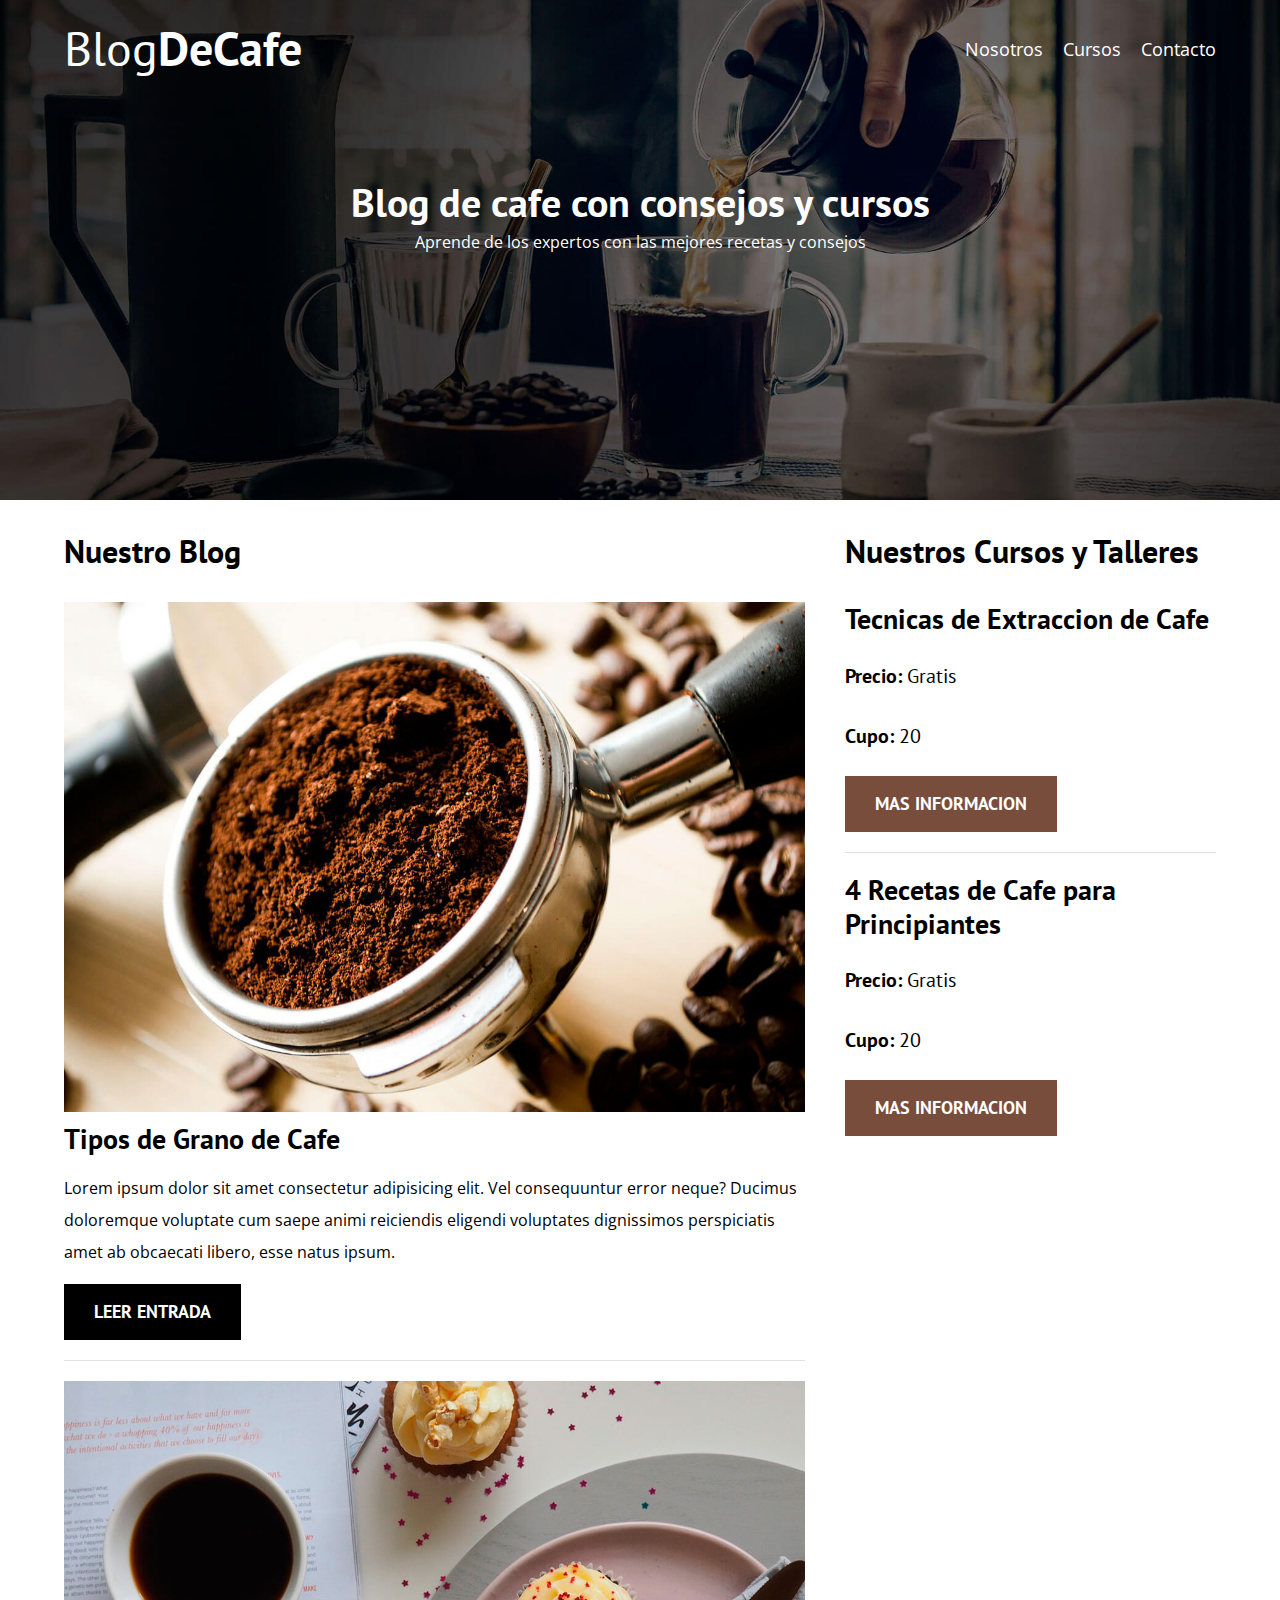
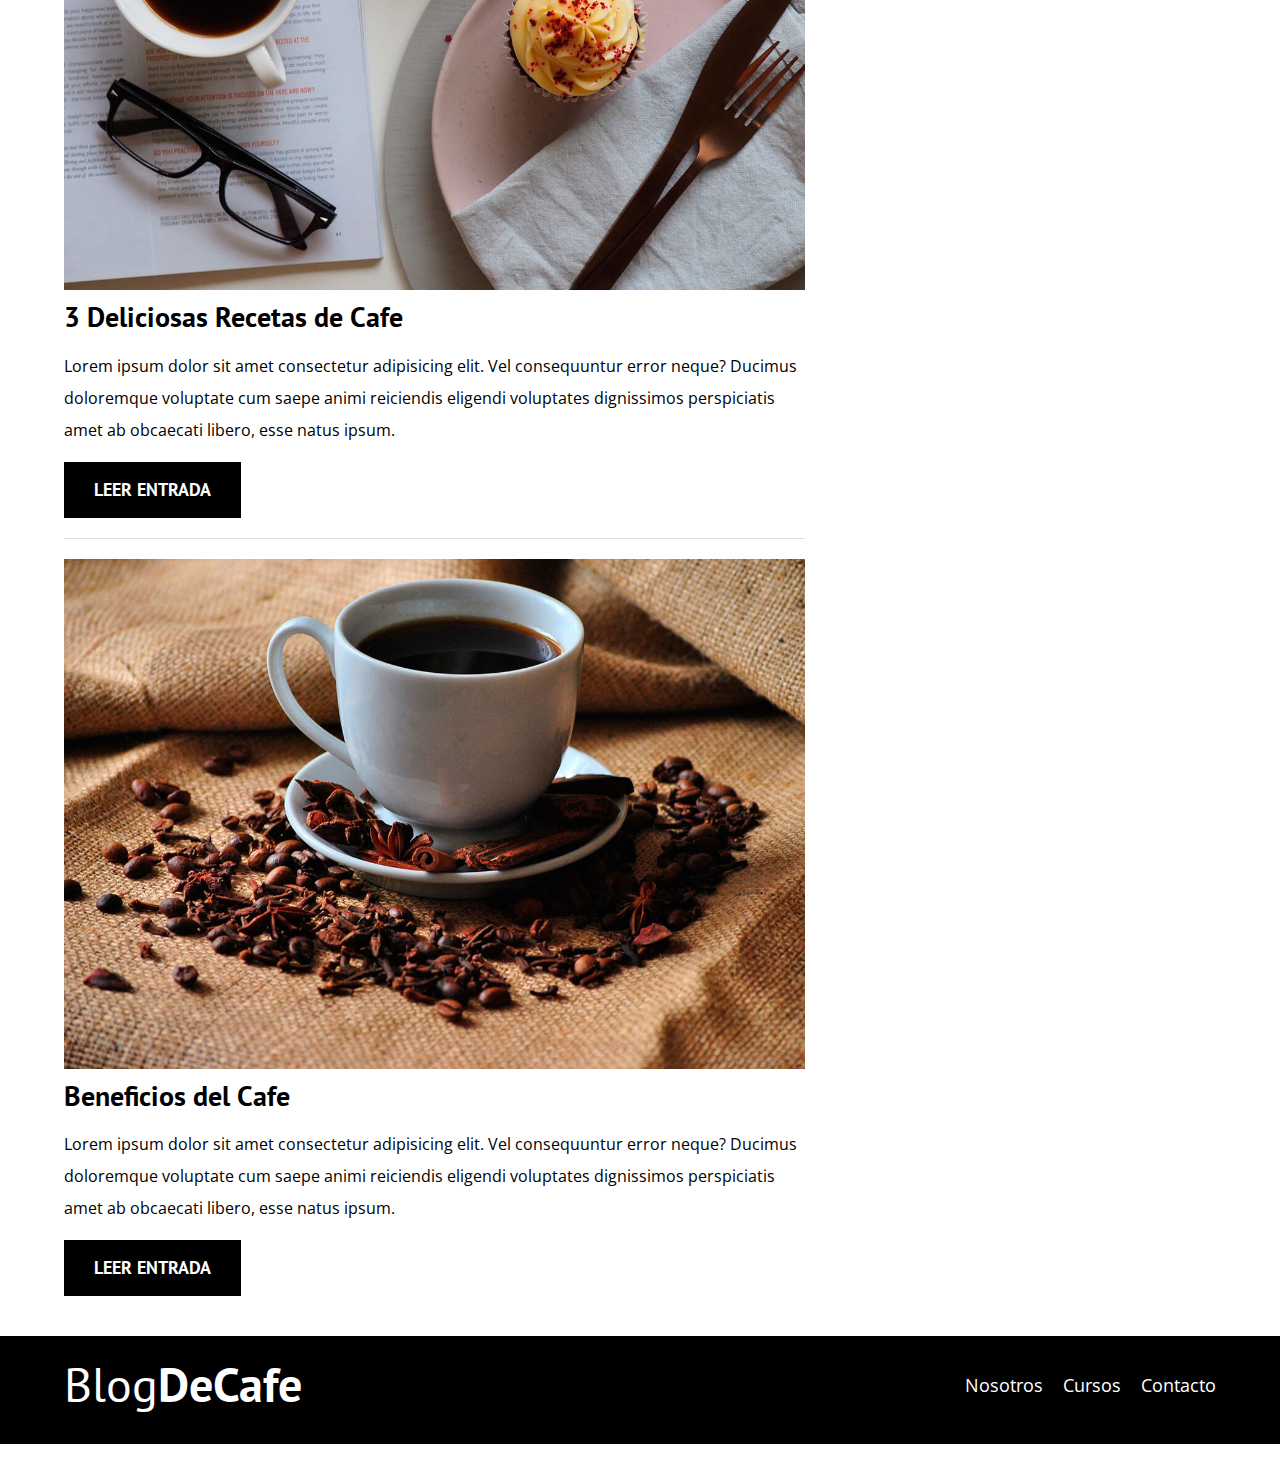
<file: index.html>
<!DOCTYPE html>
<html lang="en">
<head>
    <meta charset="UTF-8">
    <meta http-equiv="X-UA-Compatible" content="IE=edge">
    <meta name="viewport" content="width=device-width, initial-scale=1.0">
    <title>BlogDeCafe</title>
    <link rel="stylesheet" href="css/normalize.css">
    <link rel="preconnect" href="https://fonts.googleapis.com">
    <link rel="preconnect" href="https://fonts.gstatic.com" crossorigin>
    <link href="https://fonts.googleapis.com/css2?family=Open+Sans&family=PT+Sans:wght@400;700&display=swap" rel="stylesheet">
    <link rel="stylesheet" href="css/style.css">
</head>
<body>
    <header class="header">

        <div class="contenedor">
            <div class="barra">
                <a class="logo" href="index.html">
                    <h1 class="logo_nombre no-margin centrar-texto">Blog<span class="logo__bold">DeCafe</span></h1>
                </a>

                <nav class="navegacion">
                    <a href="nosotros.html" class="navegacion__enlace">Nosotros</a>
                    <a href="cursos.html" class="navegacion__enlace">Cursos</a>
                    <a href="contacto.html" class="navegacion__enlace">Contacto</a>
                </nav>
            </div>
        </div>

        <div class="header__texto">
            <h2 class="no-margin">Blog de cafe con consejos y cursos</h2>
            <p class="no-margin">Aprende de los expertos con las mejores recetas y consejos</p>
        </div>
    </header>

    <div class="contenedor contenido-principal">
        <main  class="blog">
            <h3>Nuestro Blog</h3>

            <article class="entrada">
                <div class="entrada__imagen">
                    <img src="img/blog1.jpg" alt="imagen de blog1" loading="lazy">
                </div>
    
                <div class="entrada__contenido">
                    <h4 class="no-margin">Tipos de Grano de Cafe</h4>
                    <p>Lorem ipsum dolor sit amet consectetur adipisicing elit. 
                        Vel consequuntur error neque? Ducimus doloremque voluptate cum saepe animi reiciendis 
                        eligendi voluptates dignissimos perspiciatis amet ab obcaecati libero, esse natus ipsum.
                    </p>
                    <a href="entrada.html" class="boton boton--primario">Leer Entrada</a>
                </div>
            </article>

            <article class="entrada">
                <div class="entrada__imagen">
                    <img src="img/blog2.jpg" alt="imagen de blog1" loading="lazy">
                </div>
    
                <div class="entrada__contenido">
                    <h4 class="no-margin">3 Deliciosas Recetas de Cafe</h4>
                    <p>Lorem ipsum dolor sit amet consectetur adipisicing elit. 
                        Vel consequuntur error neque? Ducimus doloremque voluptate cum saepe animi reiciendis 
                        eligendi voluptates dignissimos perspiciatis amet ab obcaecati libero, esse natus ipsum.
                    </p>
                    <a href="entrada.html" class="boton boton--primario">Leer Entrada</a>
                </div>
            </article>

            <article class="entrada">
                <div class="entrada__imagen">
                    <img src="img/blog3.jpg" alt="imagen de blog1" loading="lazy">
                </div>
    
                <div class="entrada__contenido">
                    <h4 class="no-margin">Beneficios del Cafe</h4>
                    <p>Lorem ipsum dolor sit amet consectetur adipisicing elit. 
                        Vel consequuntur error neque? Ducimus doloremque voluptate cum saepe animi reiciendis 
                        eligendi voluptates dignissimos perspiciatis amet ab obcaecati libero, esse natus ipsum.
                    </p>
                    <a href="entrada.html" class="boton boton--primario">Leer Entrada</a>
                </div>
            </article>
        </main>

        

        <aside class="sidebar">
            <h3>Nuestros Cursos y Talleres</h3>

            <ul class="cursos no-padding">
                <li class="widget-curso">
                    <h4 class="no-margin">Tecnicas de Extraccion de Cafe</h4>
                    <p class="widget-curso__label">Precio: 
                        <span class="widget-curso__info">Gratis</span>
                    </p>
                    <p class="widget-curso__label">Cupo: 
                        <span class="widget-curso__info">20</span>
                    </p>
                    <a href="cursos.html" class="boton boton--secundario">Mas Informacion</a>
                </li>

                <li class="widget-curso">
                    <h4 class="no-margin">4 Recetas de Cafe para Principiantes</h4>
                    <p class="widget-curso__label">Precio: 
                        <span class="widget-curso__info">Gratis</span>
                    </p>
                    <p class="widget-curso__label">Cupo: 
                        <span class="widget-curso__info">20</span>
                    </p>
                    <a href="cursos.html" class="boton boton--secundario">Mas Informacion</a>
                </li>
            </ul>
        </aside>
    </div>

<footer class="footer">
    <div class="contenedor">
        <div class="barra">
            <a class="logo" href="index.html">
                <h1 class="logo_nombre no-margin centrar-texto">Blog<span class="logo__bold">DeCafe</span></h1>
            </a>

            <nav class="navegacion">
                <a href="nosotros.html" class="navegacion__enlace">Nosotros</a>
                <a href="cursos.html" class="navegacion__enlace">Cursos</a>
                <a href="contacto.html" class="navegacion__enlace">Contacto</a>
            </nav>
        </div>
    </div>
</footer>
    
</body>
</html>
</file>
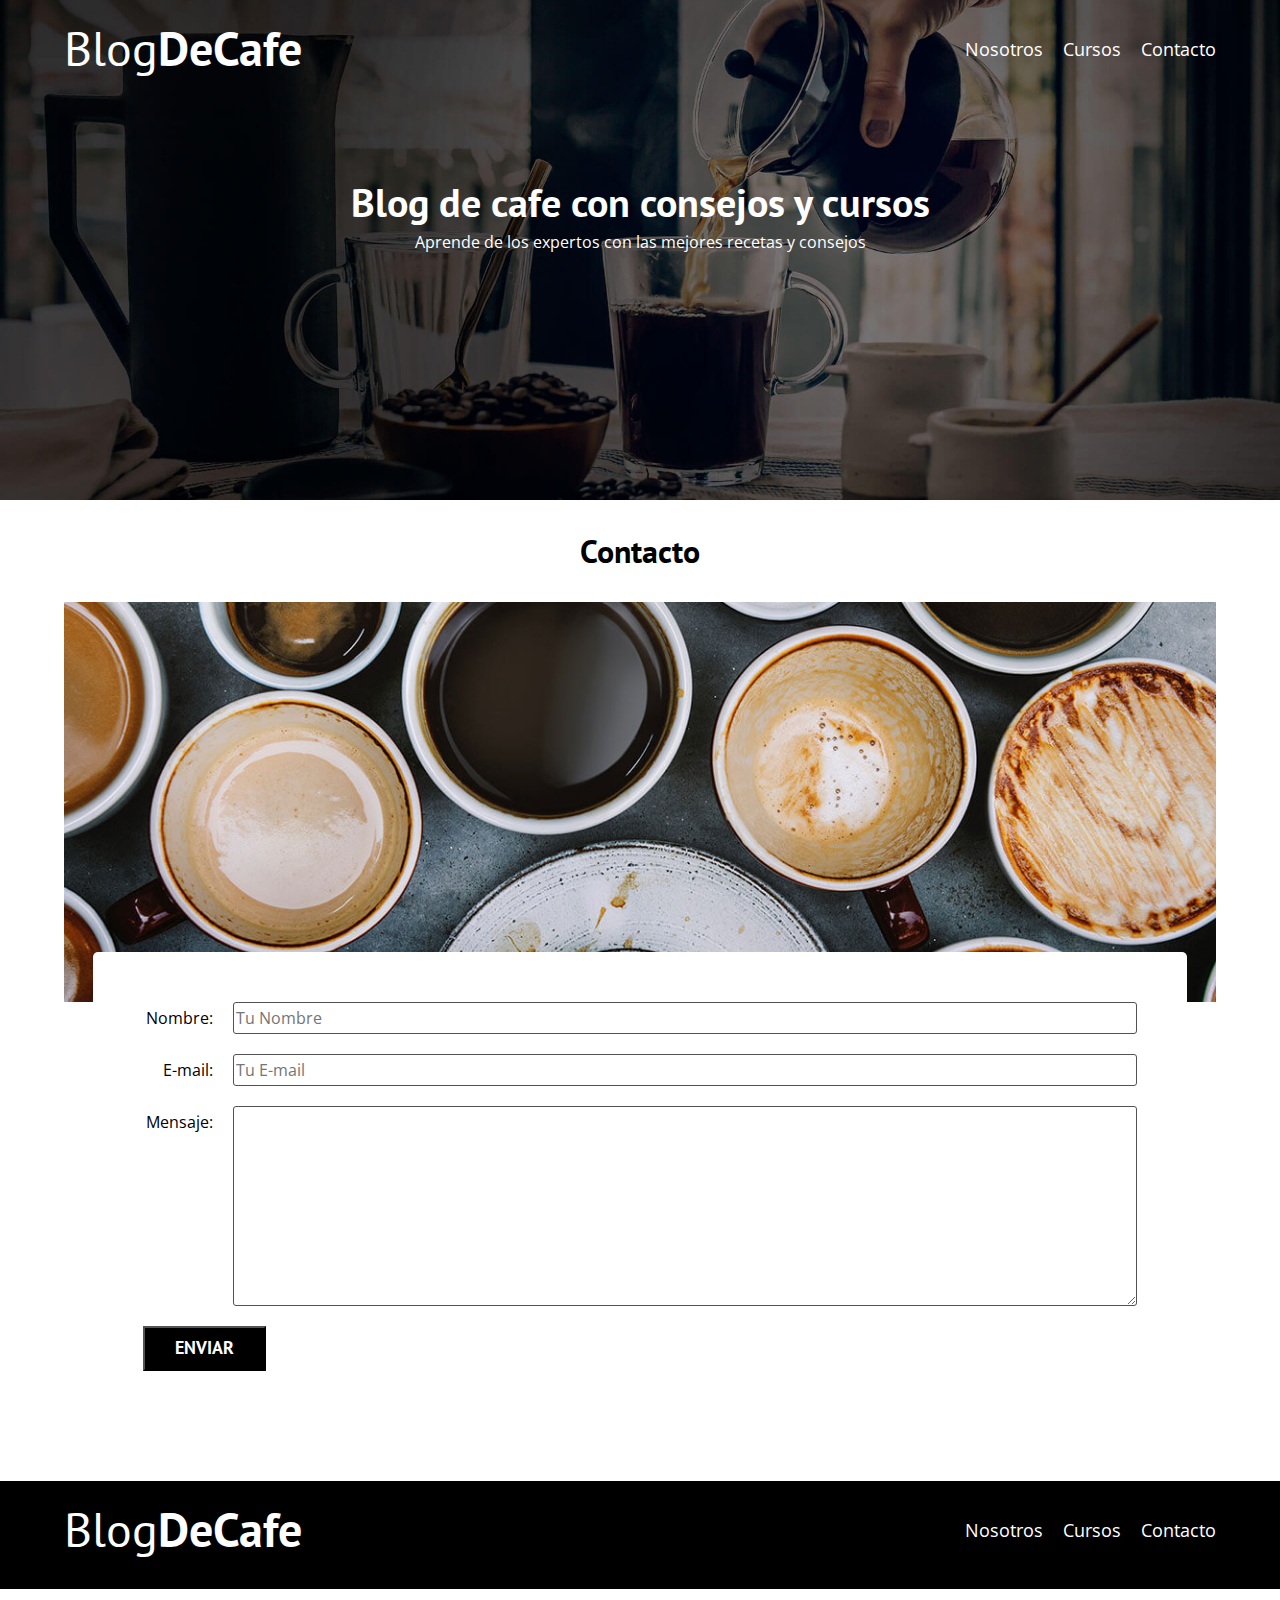
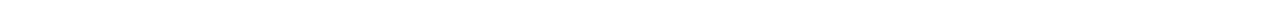
<file: contacto.html>
<!DOCTYPE html>
<html lang="en">
<head>
    <meta charset="UTF-8">
    <meta http-equiv="X-UA-Compatible" content="IE=edge">
    <meta name="viewport" content="width=device-width, initial-scale=1.0">
    <title>BlogDeCafe</title>
    <link rel="stylesheet" href="css/normalize.css">
    <link rel="preconnect" href="https://fonts.googleapis.com">
    <link rel="preconnect" href="https://fonts.gstatic.com" crossorigin>
    <link href="https://fonts.googleapis.com/css2?family=Open+Sans&family=PT+Sans:wght@400;700&display=swap" rel="stylesheet">
    <link rel="stylesheet" href="css/style.css">
</head>
<body>
    <header class="header">

        <div class="contenedor">
            <div class="barra">
                <a class="logo" href="index.html">
                    <h1 class="logo_nombre no-margin centrar-texto">Blog<span class="logo__bold">DeCafe</span></h1>
                </a>

                <nav class="navegacion">
                    <a href="nosotros.html" class="navegacion__enlace">Nosotros</a>
                    <a href="cursos.html" class="navegacion__enlace">Cursos</a>
                    <a href="contacto.html" class="navegacion__enlace">Contacto</a>
                </nav>
            </div>
        </div>

        <div class="header__texto">
            <h2 class="no-margin">Blog de cafe con consejos y cursos</h2>
            <p class="no-margin">Aprende de los expertos con las mejores recetas y consejos</p>
        </div>
    </header>

    <main class="contenedor">
        <h3 class="centrar-texto">Contacto</h3>

        <div class="contacto-bg"></div>

        <form class="formulario">
            <div class="campo">
                <label for="nombre" class="campo__label">Nombre:</label>
                <input class="campo__field" type="text" placeholder="Tu Nombre" id="nombre">
            </div>

            <div class="campo">
                <label for="email" class="campo__label">E-mail:</label>
                <input class="campo__field" type="email" placeholder="Tu E-mail" id="email">
            </div>

            <div class="campo">
                <label for="mensaje" class="campo__label">Mensaje:</label>
                <textarea class="campo__field campo__field--textarea" id="mensaje" ></textarea>
            </div>

            <div class="campo">
                <input type="submit" value="Enviar" class="boton boton--primario">
            </div>
        </form>

    </main>

<footer class="footer">
    <div class="contenedor">
        <div class="barra">
            <a class="logo" href="index.html">
                <h1 class="logo_nombre no-margin centrar-texto">Blog<span class="logo__bold">DeCafe</span></h1>
            </a>

            <nav class="navegacion">
                <a href="nosotros.html" class="navegacion__enlace">Nosotros</a>
                <a href="cursos.html" class="navegacion__enlace">Cursos</a>
                <a href="contacto.html" class="navegacion__enlace">Contacto</a>
            </nav>
        </div>
    </div>
</footer>
    
</body>
</html>
</file>
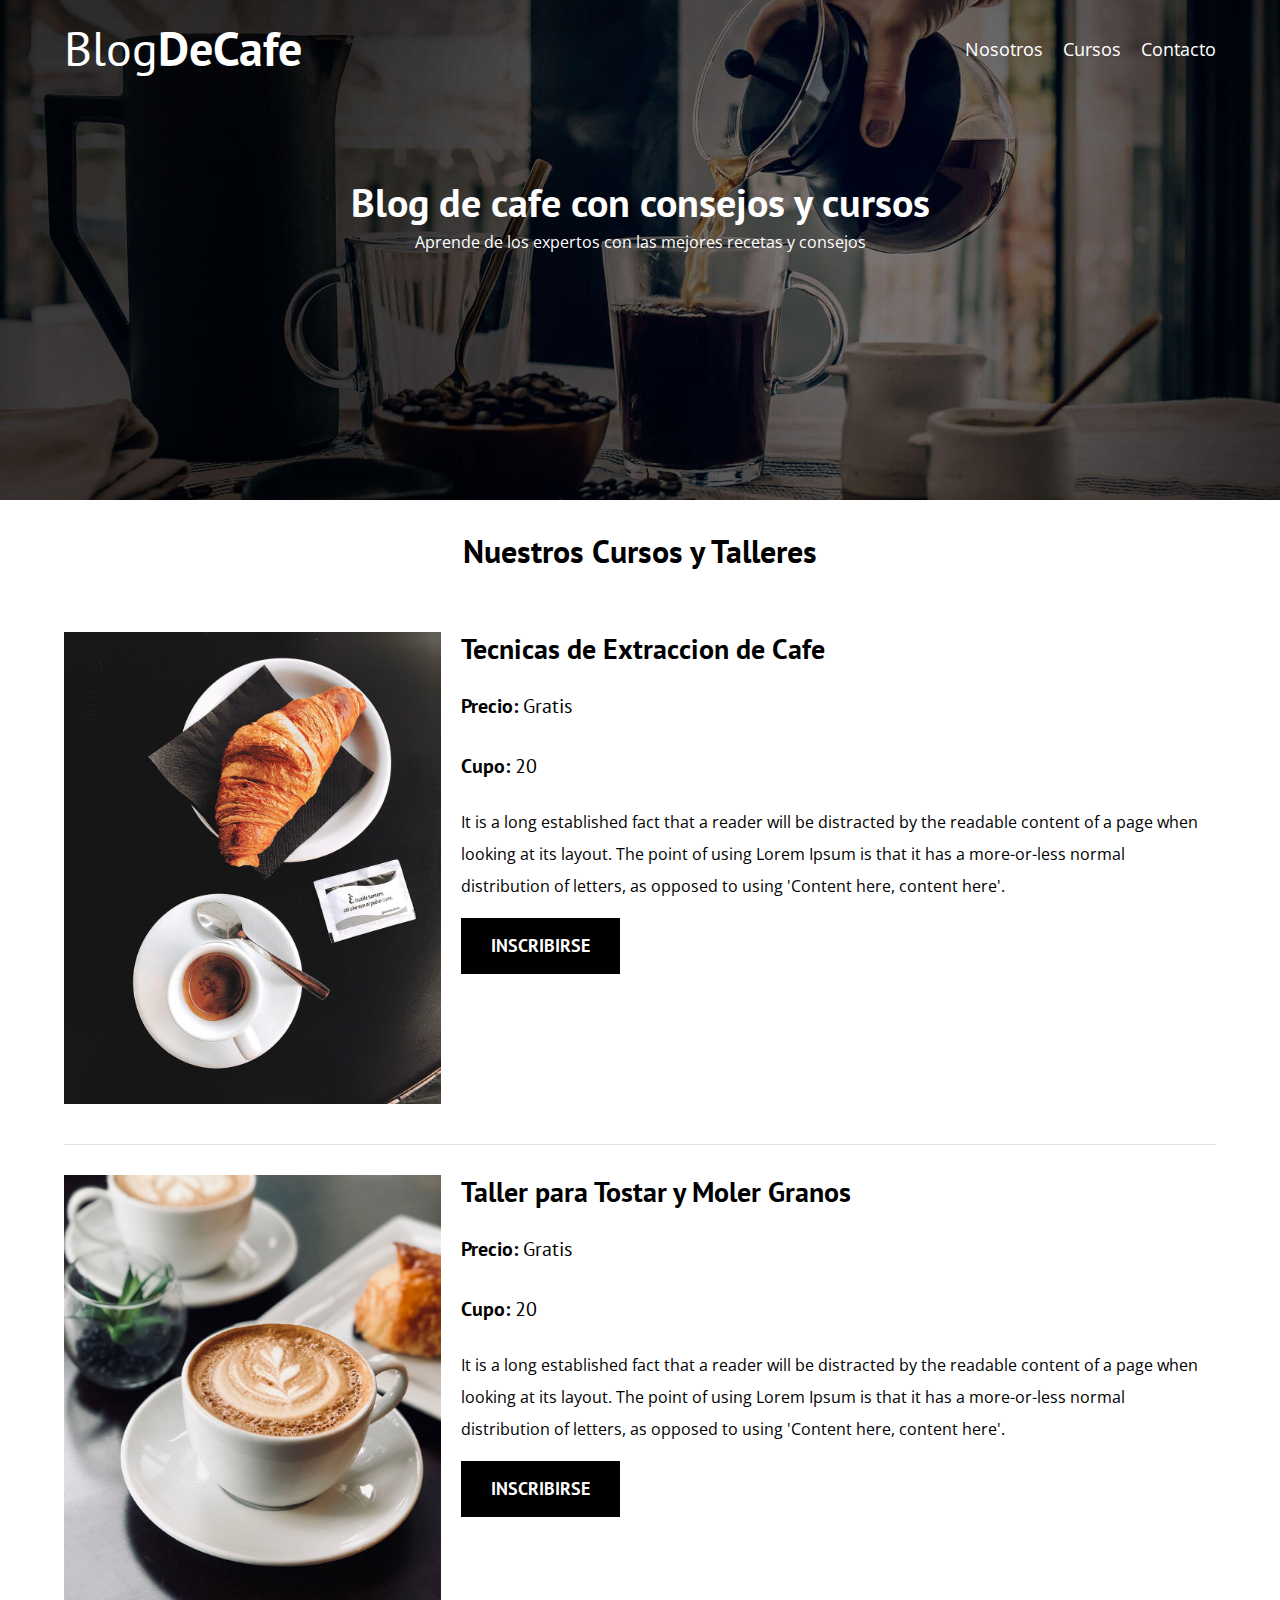
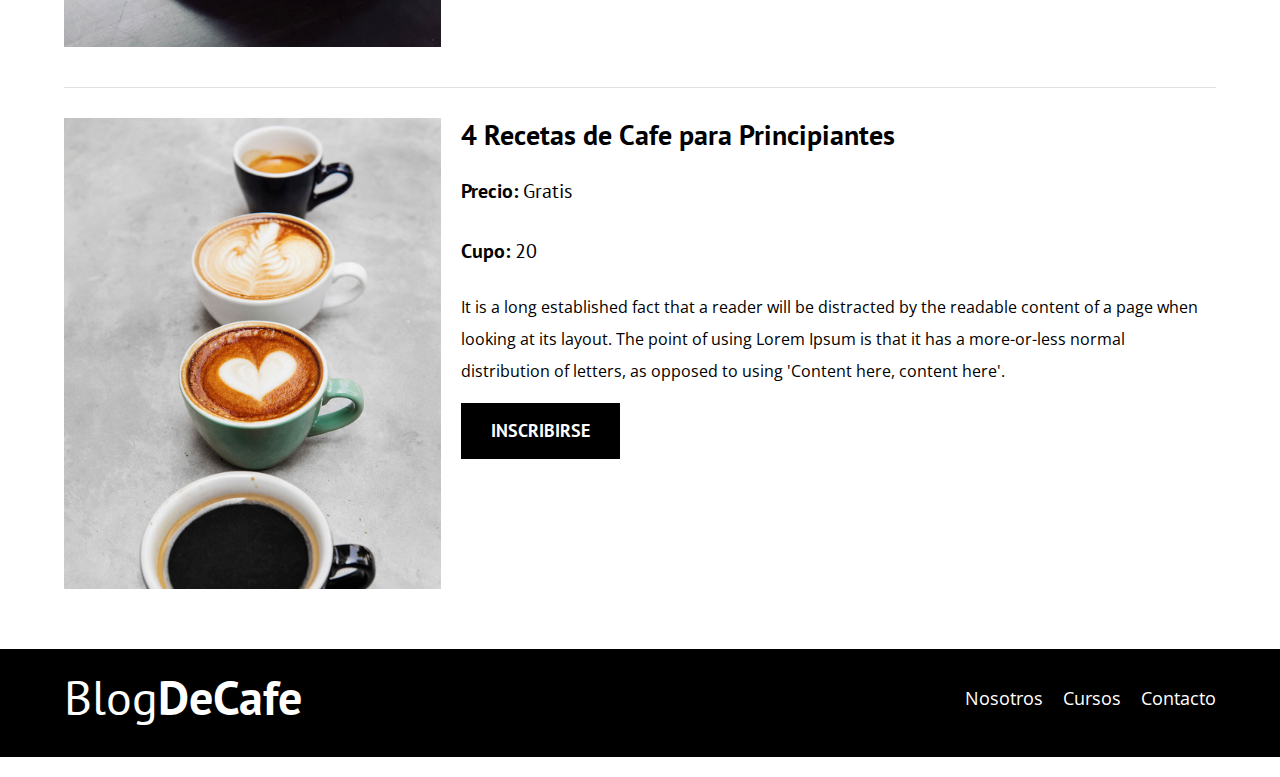
<file: cursos.html>
<!DOCTYPE html>
<html lang="en">
<head>
    <meta charset="UTF-8">
    <meta http-equiv="X-UA-Compatible" content="IE=edge">
    <meta name="viewport" content="width=device-width, initial-scale=1.0">
    <title>BlogDeCafe</title>
    <link rel="stylesheet" href="css/normalize.css">
    <link rel="preconnect" href="https://fonts.googleapis.com">
    <link rel="preconnect" href="https://fonts.gstatic.com" crossorigin>
    <link href="https://fonts.googleapis.com/css2?family=Open+Sans&family=PT+Sans:wght@400;700&display=swap" rel="stylesheet">
    <link rel="stylesheet" href="css/style.css">
</head>
<body>
    <header class="header">

        <div class="contenedor">
            <div class="barra">
                <a class="logo" href="index.html">
                    <h1 class="logo_nombre no-margin centrar-texto">Blog<span class="logo__bold">DeCafe</span></h1>
                </a>

                <nav class="navegacion">
                    <a href="nosotros.html" class="navegacion__enlace">Nosotros</a>
                    <a href="cursos.html" class="navegacion__enlace">Cursos</a>
                    <a href="contacto.html" class="navegacion__enlace">Contacto</a>
                </nav>
            </div>
        </div>

        <div class="header__texto">
            <h2 class="no-margin">Blog de cafe con consejos y cursos</h2>
            <p class="no-margin">Aprende de los expertos con las mejores recetas y consejos</p>
        </div>
    </header>

    <main class="contenedor">
        <h3 class="centrar-texto">Nuestros Cursos y Talleres</h3>

        <div class="curso">
            <div class="curso__imagen">
                <img src="img/curso1.jpg" alt="imagen del curso" loading="lazy">
            </div>
            <div class="curso__informacion">
                <h4 class="no-margin">Tecnicas de Extraccion de Cafe</h4>
                <p class="curso__label">Precio: 
                    <span class="curso__info">Gratis</span>
                </p>
                <p class="curso__label">Cupo: 
                    <span class="curso__info">20</span>
                </p>
                <p class="curso__descripcion">
                    It is a long established fact that a reader will be distracted by the readable 
                    content of a page when looking at its layout. The point of using Lorem Ipsum is 
                    that it has a more-or-less normal distribution of letters, as opposed to using 
                    'Content here, content here'.
                </p>
                <a href="cursos.html" class="boton boton--primario">Inscribirse</a>
            </div> <!-- cierre div curso__informacion -->
        </div> <!-- cierre div curso -->

        <div class="curso">
            <div class="curso__imagen">
                <img src="img/curso2.jpg" alt="imagen del curso" loading="lazy">
            </div>
            <div class="curso__informacion">
                <h4 class="no-margin">Taller para Tostar y Moler Granos</h4>
                <p class="curso__label">Precio: 
                    <span class="curso__info">Gratis</span>
                </p>
                <p class="curso__label">Cupo: 
                    <span class="curso__info">20</span>
                </p>
                <p class="curso__descripcion">
                    It is a long established fact that a reader will be distracted by the readable 
                    content of a page when looking at its layout. The point of using Lorem Ipsum is 
                    that it has a more-or-less normal distribution of letters, as opposed to using 
                    'Content here, content here'.
                </p>
                <a href="cursos.html" class="boton boton--primario">Inscribirse</a>
            </div> <!-- cierre div curso__informacion -->
        </div> <!-- cierre div curso -->

        <div class="curso">
            <div class="curso__imagen">
                <img src="img/curso3.jpg" alt="imagen del curso" loading="lazy">
            </div>
            <div class="curso__informacion">
                <h4 class="no-margin">4 Recetas de Cafe para Principiantes</h4>
                <p class="curso__label">Precio: 
                    <span class="curso__info">Gratis</span>
                </p>
                <p class="curso__label">Cupo: 
                    <span class="curso__info">20</span>
                </p>
                <p class="curso__descripcion">
                    It is a long established fact that a reader will be distracted by the readable 
                    content of a page when looking at its layout. The point of using Lorem Ipsum is 
                    that it has a more-or-less normal distribution of letters, as opposed to using 
                    'Content here, content here'.
                </p>
                <a href="cursos.html" class="boton boton--primario">Inscribirse</a>
            </div> <!-- cierre div curso__informacion -->
        </div> <!-- cierre div curso -->
        
    </main>

<footer class="footer">
    <div class="contenedor">
        <div class="barra">
            <a class="logo" href="index.html">
                <h1 class="logo_nombre no-margin centrar-texto">Blog<span class="logo__bold">DeCafe</span></h1>
            </a>

            <nav class="navegacion">
                <a href="nosotros.html" class="navegacion__enlace">Nosotros</a>
                <a href="cursos.html" class="navegacion__enlace">Cursos</a>
                <a href="contacto.html" class="navegacion__enlace">Contacto</a>
            </nav>
        </div>
    </div>
</footer>
    
</body>
</html>
</file>
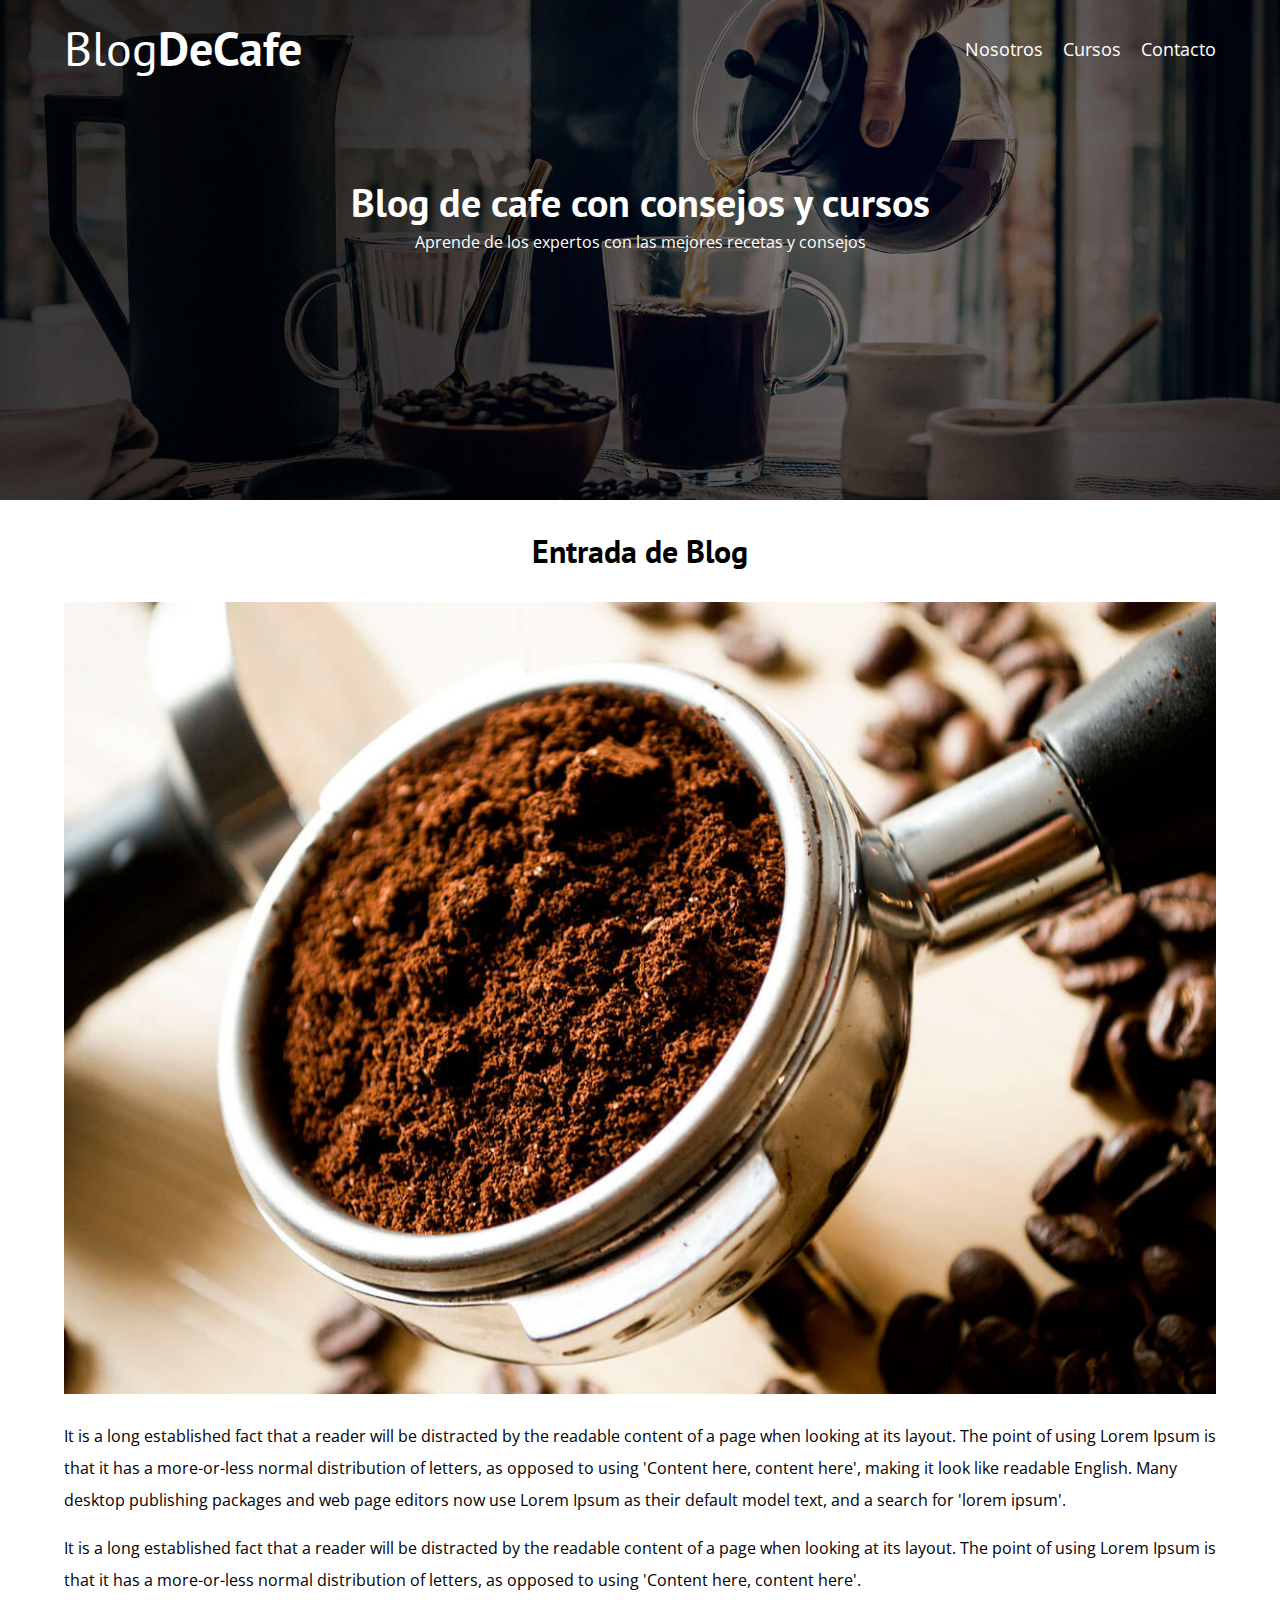
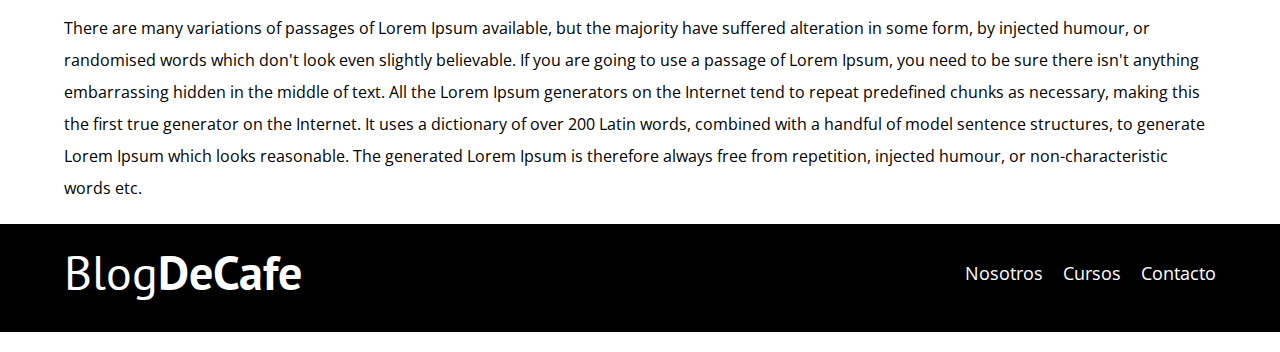
<file: entrada.html>
<!DOCTYPE html>
<html lang="en">
<head>
    <meta charset="UTF-8">
    <meta http-equiv="X-UA-Compatible" content="IE=edge">
    <meta name="viewport" content="width=device-width, initial-scale=1.0">
    <title>BlogDeCafe</title>
    <link rel="stylesheet" href="css/normalize.css">
    <link rel="preconnect" href="https://fonts.googleapis.com">
    <link rel="preconnect" href="https://fonts.gstatic.com" crossorigin>
    <link href="https://fonts.googleapis.com/css2?family=Open+Sans&family=PT+Sans:wght@400;700&display=swap" rel="stylesheet">
    <link rel="stylesheet" href="css/style.css">
</head>
<body>
    <header class="header">

        <div class="contenedor">
            <div class="barra">
                <a class="logo" href="index.html">
                    <h1 class="logo_nombre no-margin centrar-texto">Blog<span class="logo__bold">DeCafe</span></h1>
                </a>

                <nav class="navegacion">
                    <a href="nosotros.html" class="navegacion__enlace">Nosotros</a>
                    <a href="cursos.html" class="navegacion__enlace">Cursos</a>
                    <a href="contacto.html" class="navegacion__enlace">Contacto</a>
                </nav>
            </div>
        </div>

        <div class="header__texto">
            <h2 class="no-margin">Blog de cafe con consejos y cursos</h2>
            <p class="no-margin">Aprende de los expertos con las mejores recetas y consejos</p>
        </div>
    </header>

    <main class="contenedor">
        <h3 class="centrar-texto">Entrada de Blog</h3>

        <div class="entrada">
            <div class="entrada__imagen">
                <img src="img/blog1.jpg" alt="imagen entrada">
            </div>

            <div class="entrada__texto">
                <p>
                    It is a long established fact that a reader will be distracted by the readable 
                    content of a page when looking at its layout. The point of using Lorem Ipsum is 
                    that it has a more-or-less normal distribution of letters, as opposed to using 
                    'Content here, content here', making it look like readable English. Many desktop 
                    publishing packages and web page editors now use Lorem Ipsum as their default model 
                    text, and a search for 'lorem ipsum'.
                </p>

                <p>
                    It is a long established fact that a reader will be distracted by the readable 
                    content of a page when looking at its layout. The point of using Lorem Ipsum is 
                    that it has a more-or-less normal distribution of letters, as opposed to using 
                    'Content here, content here'.
                </p>

                <p>There are many variations of passages of Lorem Ipsum available, but the majority 
                    have suffered alteration in some form, by injected humour, or randomised words 
                    which don't look even slightly believable. If you are going to use a passage of 
                    Lorem Ipsum, you need to be sure there isn't anything embarrassing hidden in the 
                    middle of text. All the Lorem Ipsum generators on the Internet tend to repeat predefined 
                    chunks as necessary, making this the first true generator on the Internet. It uses a 
                    dictionary of over 200 Latin words, combined with a handful of model sentence structures, 
                    to generate Lorem Ipsum which looks reasonable. The generated Lorem Ipsum is therefore always 
                    free from repetition, injected humour, or non-characteristic words etc.</p>
            </div>
        </div>
    </main>

<footer class="footer">
    <div class="contenedor">
        <div class="barra">
            <a class="logo" href="index.html">
                <h1 class="logo_nombre no-margin centrar-texto">Blog<span class="logo__bold">DeCafe</span></h1>
            </a>

            <nav class="navegacion">
                <a href="nosotros.html" class="navegacion__enlace">Nosotros</a>
                <a href="cursos.html" class="navegacion__enlace">Cursos</a>
                <a href="contacto.html" class="navegacion__enlace">Contacto</a>
            </nav>
        </div>
    </div>
</footer>
    
</body>
</html>
</file>
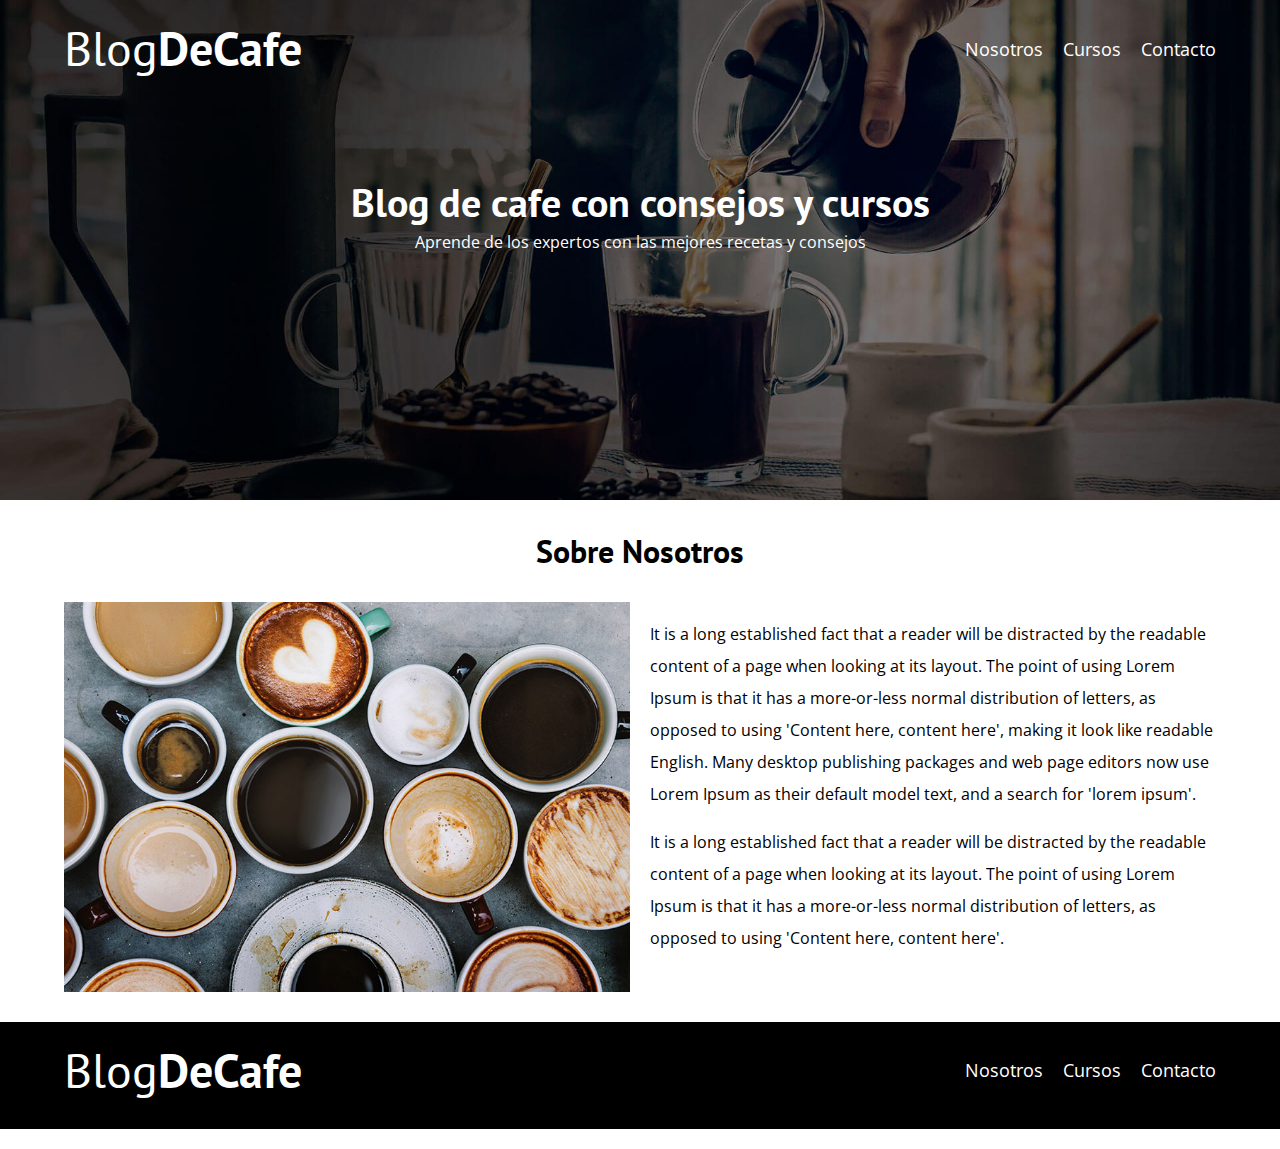
<file: nosotros.html>
<!DOCTYPE html>
<html lang="en">
<head>
    <meta charset="UTF-8">
    <meta http-equiv="X-UA-Compatible" content="IE=edge">
    <meta name="viewport" content="width=device-width, initial-scale=1.0">
    <title>BlogDeCafe</title>
    <link rel="stylesheet" href="css/normalize.css">
    <link rel="preconnect" href="https://fonts.googleapis.com">
    <link rel="preconnect" href="https://fonts.gstatic.com" crossorigin>
    <link href="https://fonts.googleapis.com/css2?family=Open+Sans&family=PT+Sans:wght@400;700&display=swap" rel="stylesheet">
    <link rel="stylesheet" href="css/style.css">
</head>
<body>
    <header class="header">

        <div class="contenedor">
            <div class="barra">
                <a class="logo" href="index.html">
                    <h1 class="logo_nombre no-margin centrar-texto">Blog<span class="logo__bold">DeCafe</span></h1>
                </a>

                <nav class="navegacion">
                    <a href="nosotros.html" class="navegacion__enlace">Nosotros</a>
                    <a href="cursos.html" class="navegacion__enlace">Cursos</a>
                    <a href="contacto.html" class="navegacion__enlace">Contacto</a>
                </nav>
            </div>
        </div>

        <div class="header__texto">
            <h2 class="no-margin">Blog de cafe con consejos y cursos</h2>
            <p class="no-margin">Aprende de los expertos con las mejores recetas y consejos</p>
        </div>
    </header>

    <main class="contenedor">
        <h3 class="centrar-texto">Sobre Nosotros</h3>

        <div class="sobre-nosotros">
            <div class="sobre-nosotros__imagen">
                <img src="img/nosotros.jpg" alt="imagen nosotros" loading="lazy">
            </div>

            <div class="sobre-nosotros__texto">
                <p>
                    It is a long established fact that a reader will be distracted by the readable 
                    content of a page when looking at its layout. The point of using Lorem Ipsum is 
                    that it has a more-or-less normal distribution of letters, as opposed to using 
                    'Content here, content here', making it look like readable English. Many desktop 
                    publishing packages and web page editors now use Lorem Ipsum as their default model 
                    text, and a search for 'lorem ipsum'.
                </p>

                <p>
                    It is a long established fact that a reader will be distracted by the readable 
                    content of a page when looking at its layout. The point of using Lorem Ipsum is 
                    that it has a more-or-less normal distribution of letters, as opposed to using 
                    'Content here, content here'.
                </p>
            </div>
        </div>
    </main>

<footer class="footer">
    <div class="contenedor">
        <div class="barra">
            <a class="logo" href="index.html">
                <h1 class="logo_nombre no-margin centrar-texto">Blog<span class="logo__bold">DeCafe</span></h1>
            </a>

            <nav class="navegacion">
                <a href="nosotros.html" class="navegacion__enlace">Nosotros</a>
                <a href="cursos.html" class="navegacion__enlace">Cursos</a>
                <a href="contacto.html" class="navegacion__enlace">Contacto</a>
            </nav>
        </div>
    </div>
</footer>
    
</body>
</html>
</file>
<file: css/style.css>
:root {
    --fuenteHeading: 'PT Sans', sans-serif;
    --fuenteParrafos: 'Open Sans', sans-serif;

    --primario: #784D3C;
    --gris: #e1e1e1;
    --grisOscuro: #535151;
    --blanco: #ffffff;
    --negro: #000000;
}

html {
    box-sizing: border-box;
    font-size: 62.5%; /*1 rem = 10px */
}

*, *::before, *::after {
    box-sizing: inherit;
}

body {
    font-family: var(--fuenteParrafos);
    font-size: 1.6rem;
    line-height: 2;
}

.contenedor {
    max-width: 120rem;
    width: 90%;
    margin: 0 auto;
}

a {
    text-decoration: none;
}

h1, h2, h3, h4 {
    font-family: var(--fuenteHeading);
    line-height: 1.2;
}

h1 {
    font-size: 4.8rem;
}
h2 {
    font-size: 4rem;
}
h3{
    font-size: 3.2rem;
}
h4 {
    font-size: 	2.8rem;
}

img {
    max-width: 100%;
}

/* utilidades */
.no-margin {
    margin: 0;
}
.no-padding {
    padding: 0;
}
.centrar-texto {
    text-align: center;
}

.header {
    background-image: url(../img/banner.jpg);
    height: 50rem;
    background-size: cover;
    background-repeat: no-repeat;
    background-position: center center;
}

.header__texto {
    text-align: center;
    color: var(--blanco);
    margin-top: 2rem;
}

@media (min-width: 768px) {
    .header__texto {
        margin-top: 10rem;
    }
}

@media (min-width: 768px) {
    .barra {
        display: flex;
        justify-content: space-between;
        align-items: center;
    }
}

.logo {
    color: var(--blanco);
}

.logo_nombre {
    font-weight: 400;
}

.logo__bold {
    font-weight: 700;
}

@media (min-width: 768px) {
    .navegacion {
        display: flex;
        gap: 2rem;
    }
}

.barra {
    padding-top: 2rem;
}

.navegacion__enlace {
    display: block;
    text-align: center;
    color: var(--blanco);
    font-size: 1.8rem;
}

/* contenido-principal */

@media (min-width: 768px) {
    .contenido-principal {
        display: grid;
        grid-template-columns: 2fr 1fr;
        column-gap: 4rem;
    }
}

.entrada {
    border-bottom: 1px solid var(--gris);
    margin-bottom: 2rem;
}

.entrada:last-of-type { /* selecciona el ultimo elemento */
    border: none;
    margin-bottom: 0;
}

/* botones */

.boton {
    display: block;
    font-family: var(--fuenteHeading);
    color: var(--blanco);
    text-align: center;
    padding: 1rem 3rem;
    font-size: 1.8rem;
    text-transform: uppercase;
    font-weight: 700;
    margin-bottom: 2rem;
}

.boton:hover {
    cursor: pointer;
}

@media (min-width:768px) {
    .boton {
        display: inline-block;
    }
}

.boton--primario {
    background-color: var(--negro);
}

.boton--secundario {
    background-color: var(--primario);
}

.cursos {
    list-style: none;
}

.widget-curso {
    border-bottom: 1px solid var(--gris);
    margin-bottom: 2rem;   
}

.widget-curso:last-of-type {
    border: none;
    margin: 0;
}

.widget-curso__label {
    font-family: var(--fuenteHeading);
    font-weight: bold;
    font-size: 2rem;
}

.widget-curso__info {
    font-weight: 400;
}

.footer {
    background-color: var(--negro);
    padding-bottom: 3rem;
    margin: 2rem 0;
}

/* sobre nosostros */

@media (min-width:768px) {
    .sobre-nosotros {
        display: grid;
        grid-template-columns: repeat(2, 1fr);
        column-gap: 2rem;
    }
}

/* curso */
.curso {
    padding: 3rem 0;
    border-bottom: 1px solid var(--gris);
}

.curso:last-of-type {
    border: none;
}

@media (min-width:768px) {
    .curso {
        display: grid;
        grid-template-columns: 1fr 2fr;
        column-gap: 2rem;
    }
}

.curso__label {
    font-family: var(--fuenteHeading);
    font-weight: bold;
    font-size: 2rem;
}

.curso__info {
    font-weight: 400;
}

/* contacto */
.contacto-bg {
    background-image: url(../img/contacto.jpg);
    height: 40rem;
    background-size: cover;
    background-repeat: none;
}

.formulario {
    background-color: var(--blanco);
    margin: -5rem auto 0 auto;
    width: 95%;
    padding: 5rem;
    border-radius: 5px;
}

.campo {
    display: flex;
    margin-bottom: 2rem;
}

.campo__label {
    flex: 0 0 9rem;
    text-align: right;
    padding-right: 2rem;
}

.campo__field {
    flex: 1;
    border: 1px solid var(--grisOscuro);
    border-radius: 3px;
}

.campo__field--textarea {
    height: 20rem;
}
</file>
